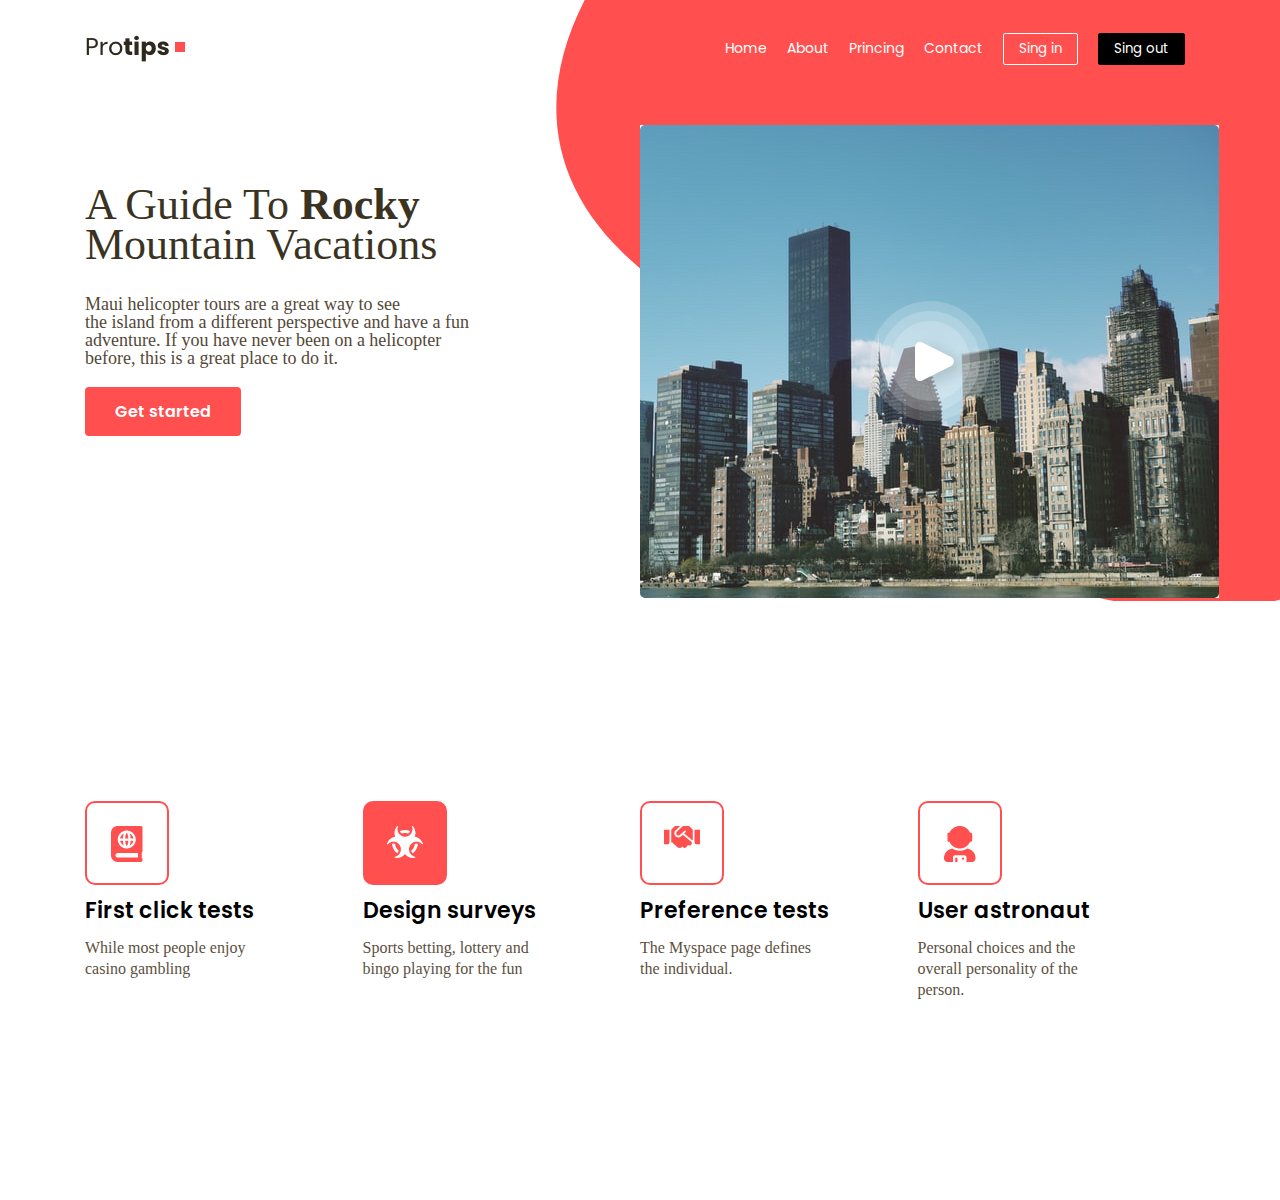
<file: index.html>
<!DOCTYPE html>
<html lang="pt-br">
<head>
    <meta charset="UTF-8">
    <meta http-equiv="X-UA-Compatible" content="IE=edge">
    <meta name="viewport" content="width=device-width, initial-scale=1.0">
    <link rel="stylesheet" href="css/style.css">
    <link rel="stylesheet" href="css/reset.css">
    <link rel="preconnect" href="https://fonts.gstatic.com">
    <link href="https://fonts.googleapis.com/css2?family=Poppins:wght@100;300;400;500;600;700&display=swap" rel="stylesheet">
    <title>Home</title>
</head>
<body>
 <div class="apresentacao">   
    <div class="center">
        <a href="#" class="logo">
            <img class="logomarca" src="/img/logo.png" alt="logo">
        </a>
        <ul class="menu">
            <li><a href="Home">Home</a></li>
            <li><a href="About">About</a></li>
            <li><a href="Princing">Princing</a></li>
            <li><a href="Contact">Contact</a></li>
            <li><a><button class="sing-in">Sing in</button></a></li>
            <li><a><button class="sing-out">Sing out</button></a></li>
        </ul>
        <div class="limpar-flutuacao"></div>
        <div class="aprentacao2">
            <div class="box">
                <h1 class="titulo-apresentacao2">A Guide To <strong>Rocky</strong> <br> Mountain Vacations</h1>
                <p class="descricao-apresentacao2">Maui helicopter tours are a great way to see<br>
                    the island from a different perspective and have a fun<br>
                    adventure. If you have never been on a helicopter<br>
                    before, this is a great place to do it.</p>
                <a><button class="btn-started">Get started</button></a>
            </div>
            <div class="video">
                <img src="/img/video.jpg">
            </div>
        </div>
        <div class="limpar-flutuacao"></div>
        <div class="">
            <div class="box-wraper">
                <div class="box-icone">
                    <img src="/img/icone-1.png">
                </div>
                <h6 class="box-icone-titulo">First click tests</h6>
                <p class="box-icone-texto">While most people enjoy<br>
                    casino gambling</p>
            </div>
            <div class="box-wraper">
                <div class="box-icone cor">
                    <img src="/img/icone-2.png">
                </div>
                <h6 class="box-icone-titulo">Design surveys</h6>
                <p class="box-icone-texto">Sports betting, lottery and<br>
                    bingo playing for the fun</p>
            </div>
            <div class="box-wraper">
                <div class="box-icone">
                    <img src="/img/icone-3.png">
                </div>
                <h6 class="box-icone-titulo">Preference tests</h6>
                <p class="box-icone-texto">The Myspace page defines<br>
                    the individual.</p>
            </div>
            <div class="box-wraper">
                <div class="box-icone">
                    <img src="/img/icone-4.png">
                </div>
                <h6 class="box-icone-titulo">User astronaut</h6>
                <p class="box-icone-texto">
                    Personal choices and the<br>
                    overall personality of the<br>
                    person.</p>
            </div>
        </div>
    </div>
 </div>
</body>
</html>
</file>
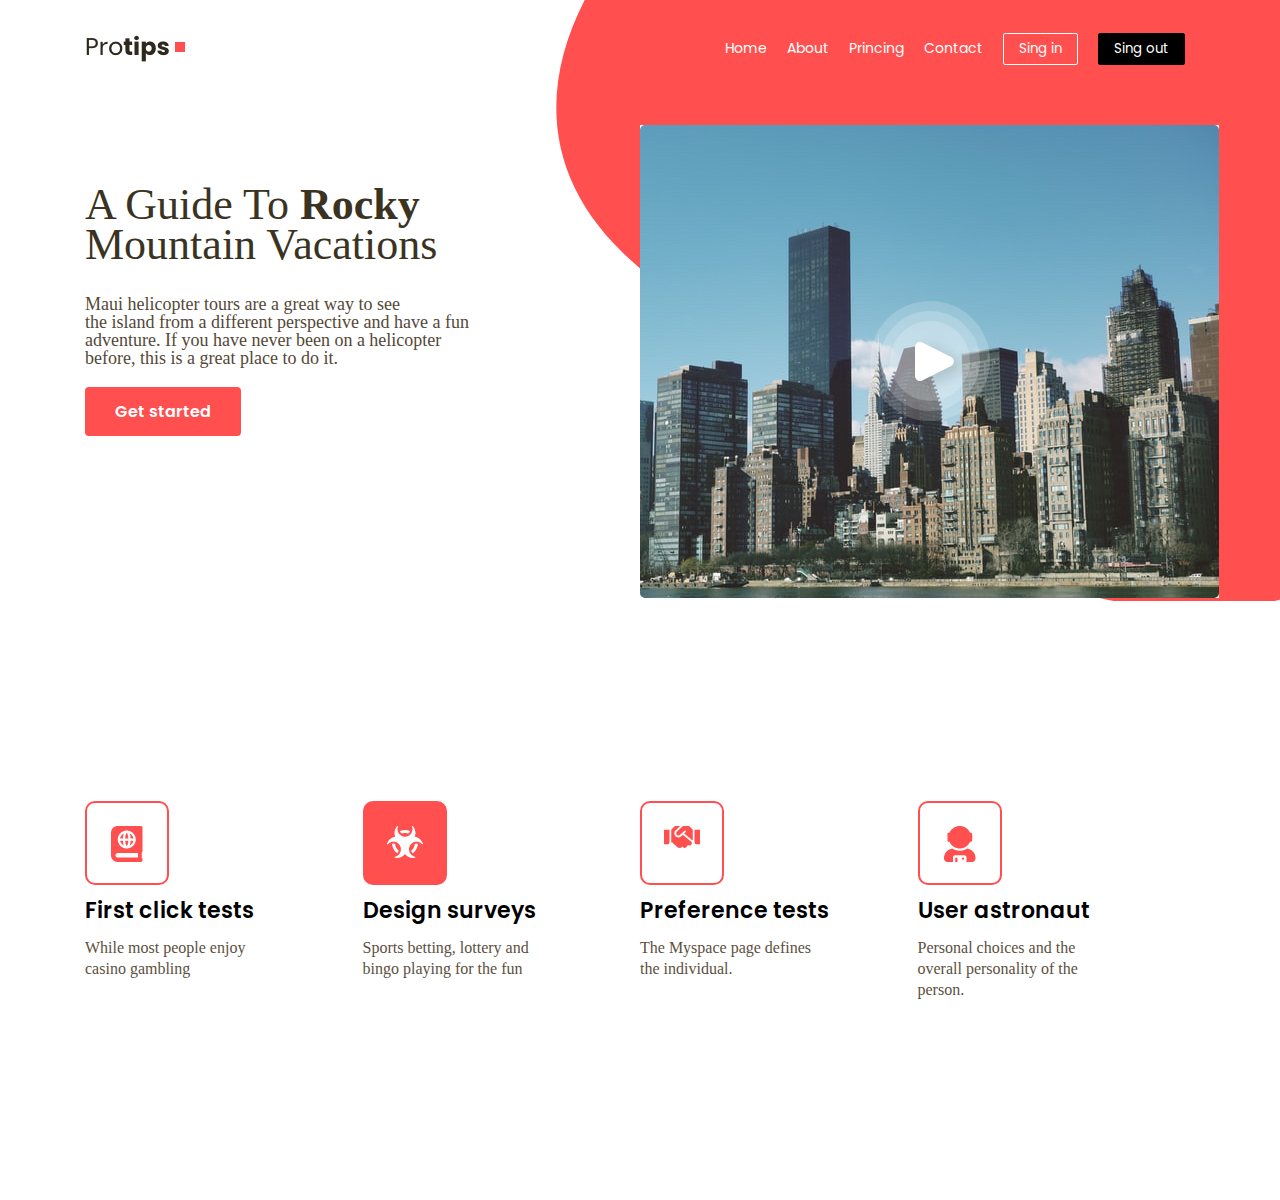
<file: home.html>
<!DOCTYPE html>
<html lang="pt-br">
<head>
    <meta charset="UTF-8">
    <meta http-equiv="X-UA-Compatible" content="IE=edge">
    <meta name="viewport" content="width=device-width, initial-scale=1.0">
    <link rel="stylesheet" href="css/style.css">
    <link rel="stylesheet" href="css/reset.css">
    <link rel="preconnect" href="https://fonts.gstatic.com">
    <link href="https://fonts.googleapis.com/css2?family=Poppins:wght@100;300;400;500;600;700&display=swap" rel="stylesheet">
    <title>Home</title>
</head>
<body>
 <div class="apresentacao">   
    <div class="center">
        <a href="#" class="logo">
            <img class="logomarca" src="/img/logo.png" alt="logo">
        </a>
        <ul class="menu">
            <li><a href="Home">Home</a></li>
            <li><a href="About">About</a></li>
            <li><a href="Princing">Princing</a></li>
            <li><a href="Contact">Contact</a></li>
            <li><a><button class="sing-in">Sing in</button></a></li>
            <li><a><button class="sing-out">Sing out</button></a></li>
        </ul>
        <div class="limpar-flutuacao"></div>
        <div class="aprentacao2">
            <div class="box">
                <h1 class="titulo-apresentacao2">A Guide To <strong>Rocky</strong> <br> Mountain Vacations</h1>
                <p class="descricao-apresentacao2">Maui helicopter tours are a great way to see<br>
                    the island from a different perspective and have a fun<br>
                    adventure. If you have never been on a helicopter<br>
                    before, this is a great place to do it.</p>
                <a><button class="btn-started">Get started</button></a>
            </div>
            <div class="video">
                <img src="/img/video.jpg">
            </div>
        </div>
        <div class="limpar-flutuacao"></div>
        <div class="">
            <div class="box-wraper">
                <div class="box-icone">
                    <img src="/img/icone-1.png">
                </div>
                <h6 class="box-icone-titulo">First click tests</h6>
                <p class="box-icone-texto">While most people enjoy<br>
                    casino gambling</p>
            </div>
            <div class="box-wraper">
                <div class="box-icone cor">
                    <img src="/img/icone-2.png">
                </div>
                <h6 class="box-icone-titulo">Design surveys</h6>
                <p class="box-icone-texto">Sports betting, lottery and<br>
                    bingo playing for the fun</p>
            </div>
            <div class="box-wraper">
                <div class="box-icone">
                    <img src="/img/icone-3.png">
                </div>
                <h6 class="box-icone-titulo">Preference tests</h6>
                <p class="box-icone-texto">The Myspace page defines<br>
                    the individual.</p>
            </div>
            <div class="box-wraper">
                <div class="box-icone">
                    <img src="/img/icone-4.png">
                </div>
                <h6 class="box-icone-titulo">User astronaut</h6>
                <p class="box-icone-texto">
                    Personal choices and the<br>
                    overall personality of the<br>
                    person.</p>
            </div>
        </div>
    </div>
 </div>
</body>
</html>
</file>
<file: css/style.css>
ul.menu li{
    float: left;
    margin: 10px;
    
}

ul.menu li a{
    color: #ffffff;
    text-decoration: none;
    font-family: 'Poppins';
    font-size: 14px;
    line-height: 16px;
}

button{
    margin-top: -10px;
    font-family: 'Poppins';
}
button.sing-in{
    border: 1px solid #ffffff;
    background-color: transparent;
    color: #ffffff;
    border-radius: 2px;
    padding: 5px 15px;
    cursor: pointer;
}

button.sing-out{
    border: 1px solid #000000;
    background-color: #000000;
    color: #ffffff;
    border-radius: 2px;
    padding: 5px 15px;
    cursor: pointer;
}
.logo{
    float: left;
}
.menu{
    float: right;
}
.limpar-flutuacao{
    clear: both;
}
.center{
    width: 1110px;
    margin: 0 auto;
}
.apresentacao{
    background: url('/img/background.jpg') no-repeat center 0;
    padding-top: 30px;
}
.aprentacao2{
    padding-top: 50px;
}
.titulo-apresentacao2{
    color: #3b3322;
    font-size: 44px;
    line-height: 40px;
    
}
.titulo-apresentacao2 strong{
    font-weight: 600;
}

.descricao-apresentacao2{
    color: #544837;
    font-size: 18px;
    margin: 30px 0 30px 0;
}
.box{
    width: 50%;
    float: left;
    padding-top: 60px;
}
.btn-started{
    background-color: #ff4f4f;
    font-size: 16px;
    font-weight: 600;
    color: #ffffff;
    padding: 12px 30px;
    border: none;
    border-radius: 4px;
    cursor: pointer;
}
.video{
    width: 50%;
    float: left;
}

.box-icone{
    width: 80px;
    height: 80px;
    border: 2px solid #ff4f4f;
    border-radius: 10px;
    text-align: center;
}
.cor{
    background-color: #ff4f4f;
}
.box-icone img{
    margin-top: 23px;
}

.box-icone-titulo{
    font-size: 22px;
    font-weight: 600;
    font-family: 'Poppins';
    margin: 15px 0;
}
.box-icone-texto{
    color: #5C5040;
    font-size: 16px;
    line-height: 21px;
}

.box-wraper{
    margin-top: 200px;
    margin-bottom: 200px;
    float: left;
    width: 25%;
}
</file>
